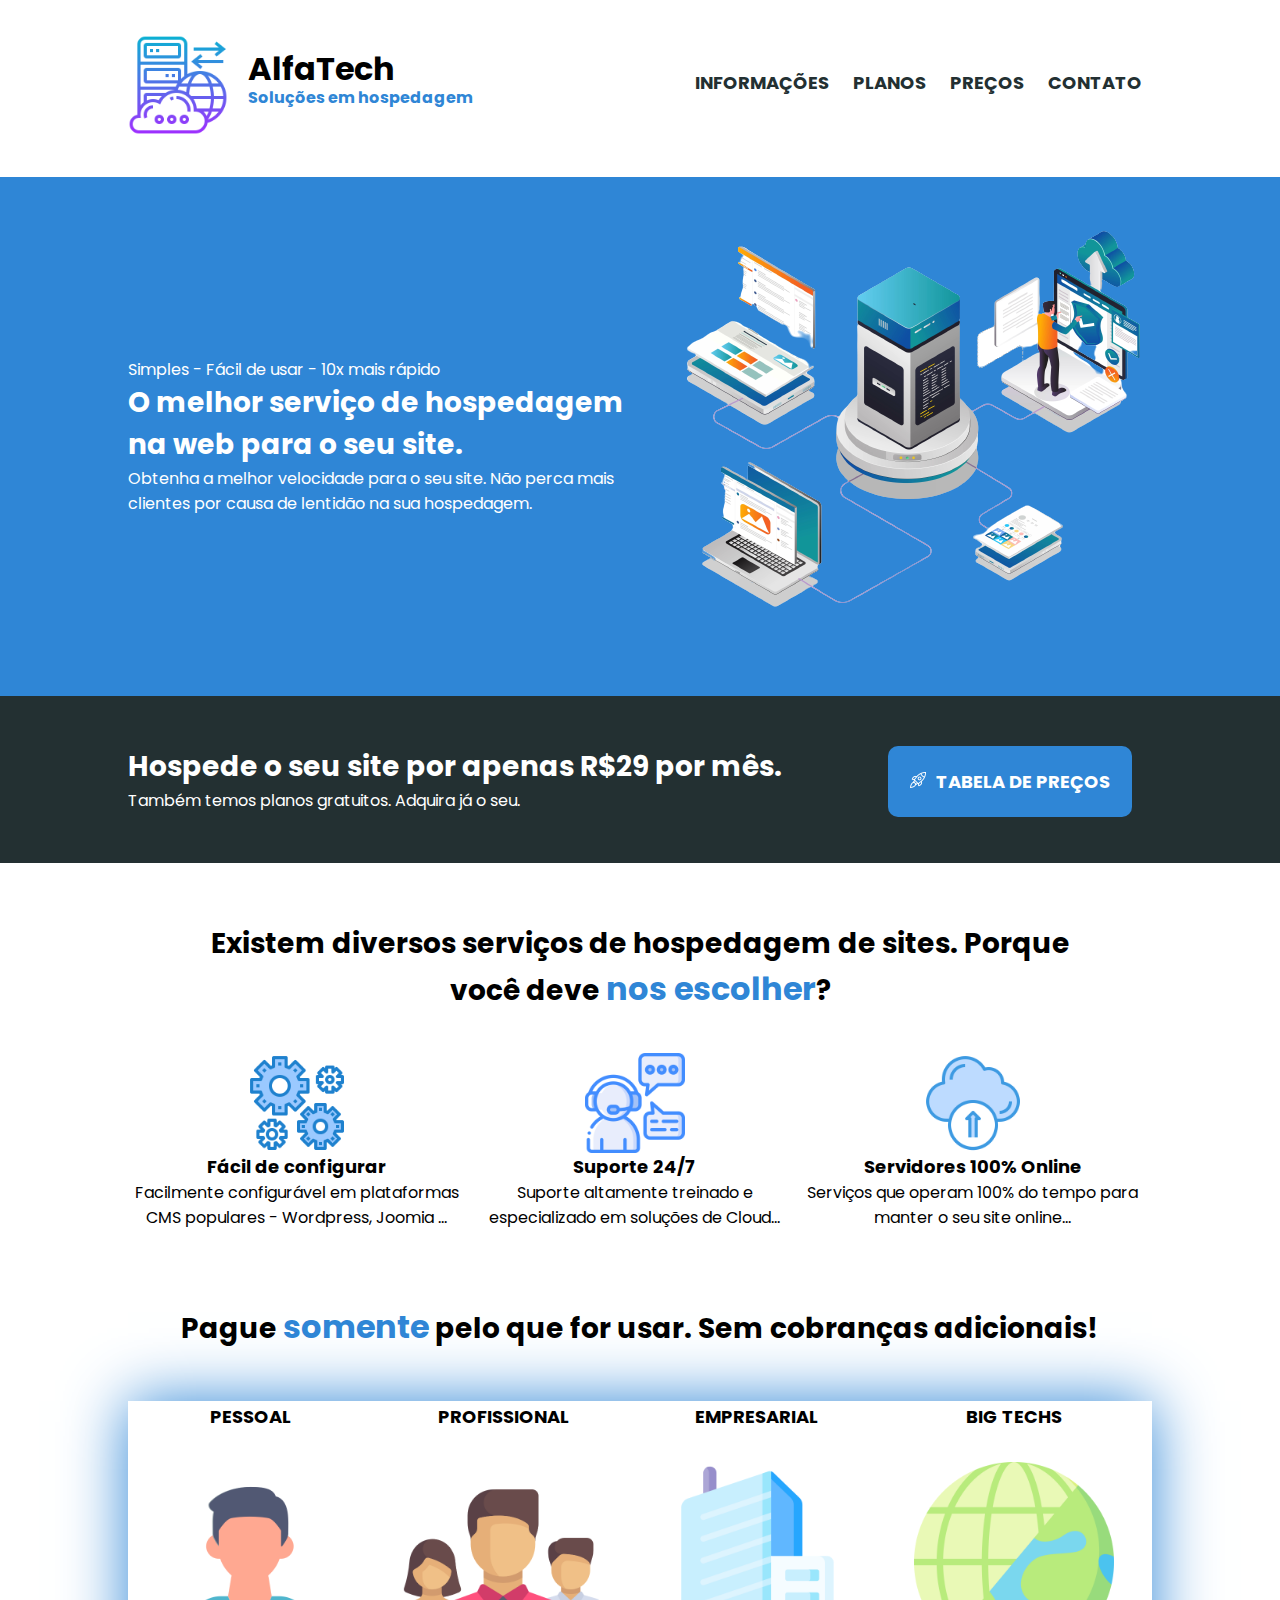
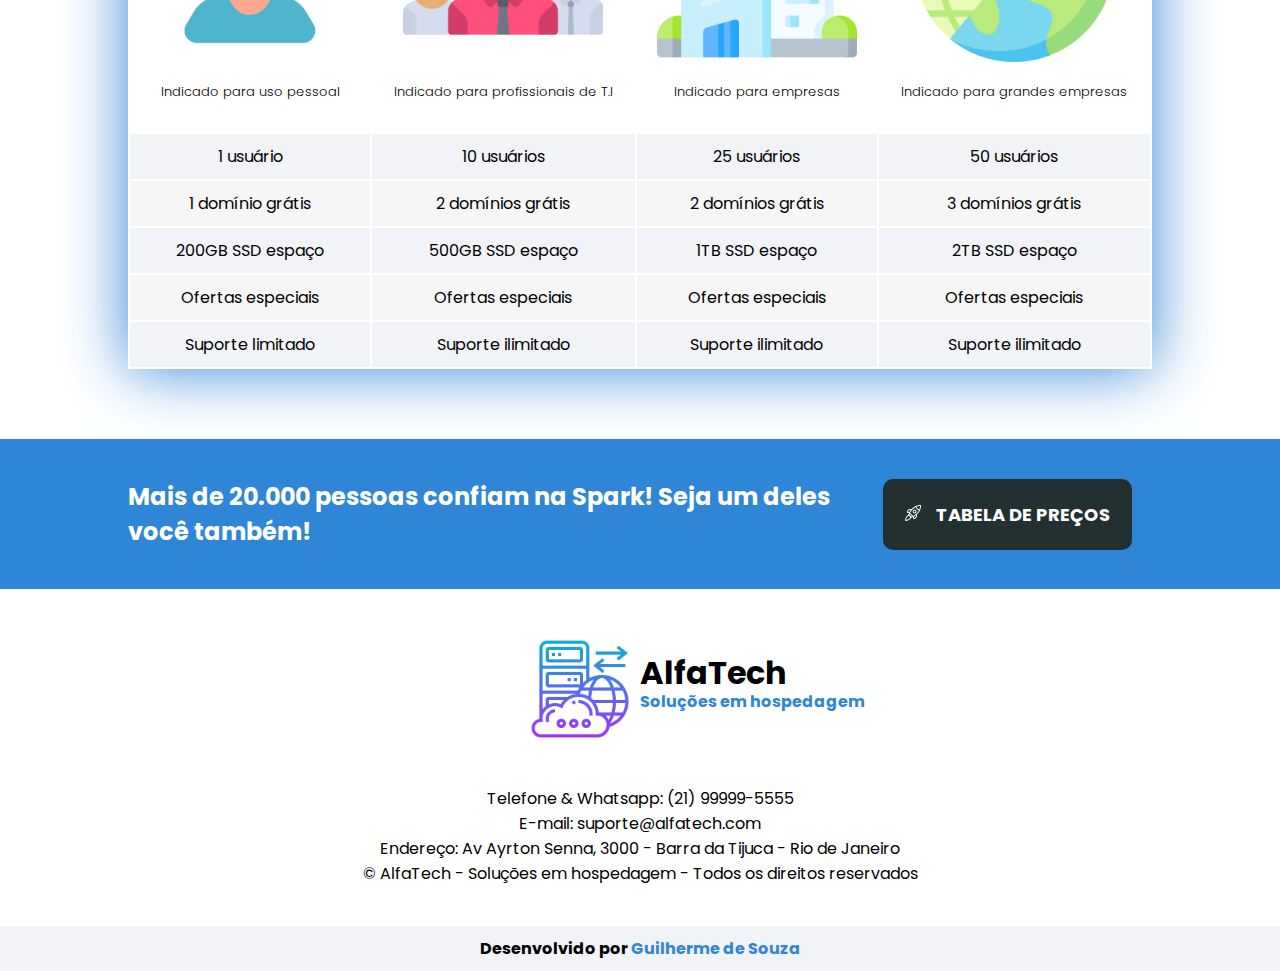
<file: index.html>
<!DOCTYPE html>
<html lang="pt-br">
  <head>
    <meta charset="UTF-8" />
    <meta name="viewport" content="width=device-width, initial-scale=1.0" />
    <link rel="stylesheet" href="css/index.css" />
    <title>AlfaTech</title>
    <link rel="preconnect" href="https://fonts.googleapis.com" />
    <link rel="preconnect" href="https://fonts.gstatic.com" crossorigin />
    <link
      href="https://fonts.googleapis.com/css2?family=Poppins:ital,wght@0,300;0,400;0,700;1,400&display=swap"
      rel="stylesheet"
    />
  </head>
  <body>
    <!-- TOPO -->
    <section class="topo">
      <div class="box-central">
        <div class="logo-div">
          <a href="index.html"
            ><img src="img/logo-icone.png" alt="Logo" class="imagem-logo"
          /></a>
          <h1>AlfaTech</h1>
          <p class="subtitulo-logo">Soluções em hospedagem</p>
        </div>
        <nav class="menu">
          <a href="#informacoes">INFORMAÇÕES </a>
          <a href="#planos">PLANOS </a>
          <a href="tabela-de-precos.html">PREÇOS </a>
          <a href="#contato">CONTATO </a>
        </nav>
      </div>
    </section>

    <!-- BANNER -->
    <section class="banner">
      <div class="box-central">
        <div>
          <p>Simples - Fácil de usar - 10x mais rápido</p>
          <h2 class="subtitulo">
            O melhor serviço de hospedagem na web para o seu site.
          </h2>
          <p>
            Obtenha a melhor velocidade para o seu site. Não perca mais clientes
            por causa de lentidão na sua hospedagem.
          </p>
        </div>
        <div>
          <img src="img/imagem-banner.png" alt="Banner" />
        </div>
      </div>
    </section>

    <!-- PRIMEIRO ANUNCIO -->
    <section class="primeiro-anuncio">
      <div class="box-central">
        <div>
          <h2 class="subtitulo">Hospede o seu site por apenas R$29 por mês.</h2>
          <p>Também temos planos gratuitos. Adquira já o seu.</p>
        </div>
        <div>
          <a href="tabela-de-precos.html" target="_blank" class="botao"
            ><img src="img/icone-foguete.png" alt="" />TABELA DE PREÇOS</a
          >
        </div>
      </div>
    </section>

    <!-- SEÇÃO INFORMAÇÕES -->
    <section class="informacoes" id="informacoes">
      <div class="box-central">
        <h2 class="subtitulo">
          Existem diversos serviços de hospedagem de sites. Porque você deve
          <span class="span-blue">nos escolher</span>?
        </h2>
        <div class="informacoes-1">
          <img src="img/icone-engrenagens.png" alt="Icone de engrenagem" />
          <h3>Fácil de configurar</h3>
          <p>
            Facilmente configurável em plataformas CMS populares - Wordpress,
            Joomia ...
          </p>
        </div>
        <div class="informacoes-2">
          <img src="img/cloud-icone.png" alt="Icone de cloud" />
          <h3>Servidores 100% Online</h3>
          <p>
            Serviços que operam 100% do tempo para manter o seu site online...
          </p>
        </div>
        <div class="informacoes-3">
          <img src="img/icone-suporte.png" alt="Icone de suporte" />
          <h3>Suporte 24/7</h3>
          <p>
            Suporte altamente treinado e especializado em soluções de Cloud...
          </p>
        </div>
      </div>
    </section>

    <!-- TABELA DE PREÇOS -->
    <section class="planos" id="planos">
      <div class="box-central">
        <h2 class="subtitulo">
          Pague <span class="span-blue">somente</span> pelo que for usar. Sem
          cobranças adicionais!
        </h2>
        <table>
          <thead>
            <tr>
              <th>PESSOAL</th>
              <th>PROFISSIONAL</th>
              <th>EMPRESARIAL</th>
              <th>BIG TECHS</th>
            </tr>
          </thead>
          <tbody>
            <tr>
              <td>
                <img src="img/pessoal-icone.png" alt="Icone de uma pessoa" />
                <p>Indicado para uso pessoal</p>
              </td>
              <td>
                <img
                  src="img/equipe-icone.png"
                  alt="Icone de um grupo de pessoas"
                />
                <p>Indicado para profissionais de T.I</p>
              </td>
              <td>
                <img src="img/empresa-icone.png" alt="Icone de uma empresa" />
                <p>Indicado para empresas</p>
              </td>
              <td>
                <img src="img/big-tech.png" alt="Icone de uma bigtech" />
                <p>Indicado para grandes empresas</p>
              </td>
            </tr>
            <tr class="tr-par">
              <td>1 usuário</td>
              <td>10 usuários</td>
              <td>25 usuários</td>
              <td>50 usuários</td>
            </tr>
            <tr class="tr-impar">
              <td>1 domínio grátis</td>
              <td>2 domínios grátis</td>
              <td>2 domínios grátis</td>
              <td>3 domínios grátis</td>
            </tr>
            <tr class="tr-par">
              <td>200GB SSD espaço</td>
              <td>500GB SSD espaço</td>
              <td>1TB SSD espaço</td>
              <td>2TB SSD espaço</td>
            </tr>
            <tr class="tr-impar">
              <td>Ofertas especiais</td>
              <td>Ofertas especiais</td>
              <td>Ofertas especiais</td>
              <td>Ofertas especiais</td>
            </tr>
            <tr class="tr-par">
              <td>Suporte limitado</td>
              <td>Suporte ilimitado</td>
              <td>Suporte ilimitado</td>
              <td>Suporte ilimitado</td>
            </tr>
          </tbody>
        </table>
      </div>
    </section>

    <!--SEGUNDO ANUNCIO -->
    <section class="planos-2">
      <div class="box-central">
        <div>
          <h2 class="subtitulo">
            Mais de 20.000 pessoas confiam na Spark! Seja um deles você também!
          </h2>
        </div>
        <div>
          <a href="tabela-de-precos.html" target="_blank" class="botao"
            ><img src="img/icone-foguete.png" alt="" />TABELA DE PREÇOS</a
          >
        </div>
      </div>
    </section>

    <!-- RODAPÉ -->
    <footer class="contato" id="contato">
      <div class="box-central">
        <div class="logo-div">
          <a href="index.html">
            <img src="img/logo-icone.png" alt="Logo" class="imagem-logo"
          /></a>
          <h1>AlfaTech</h1>
          <p class="subtitulo-logo">Soluções em hospedagem</p>
        </div>
        <div class="contato-div-2">
          <p>Telefone & Whatsapp: (21) 99999-5555</p>
          <p>E-mail: suporte@alfatech.com</p>
          <p>
            Endereço: Av Ayrton Senna, 3000 - Barra da Tijuca - Rio de Janeiro
          </p>
          <p>
            © AlfaTech - Soluções em hospedagem - Todos os direitos reservados
          </p>
        </div>
      </div>
      <p class="copy">
        Desenvolvido por <span class="span-blue">Guilherme de Souza</span>
      </p>
    </footer>
  </body>
</html>
</file>
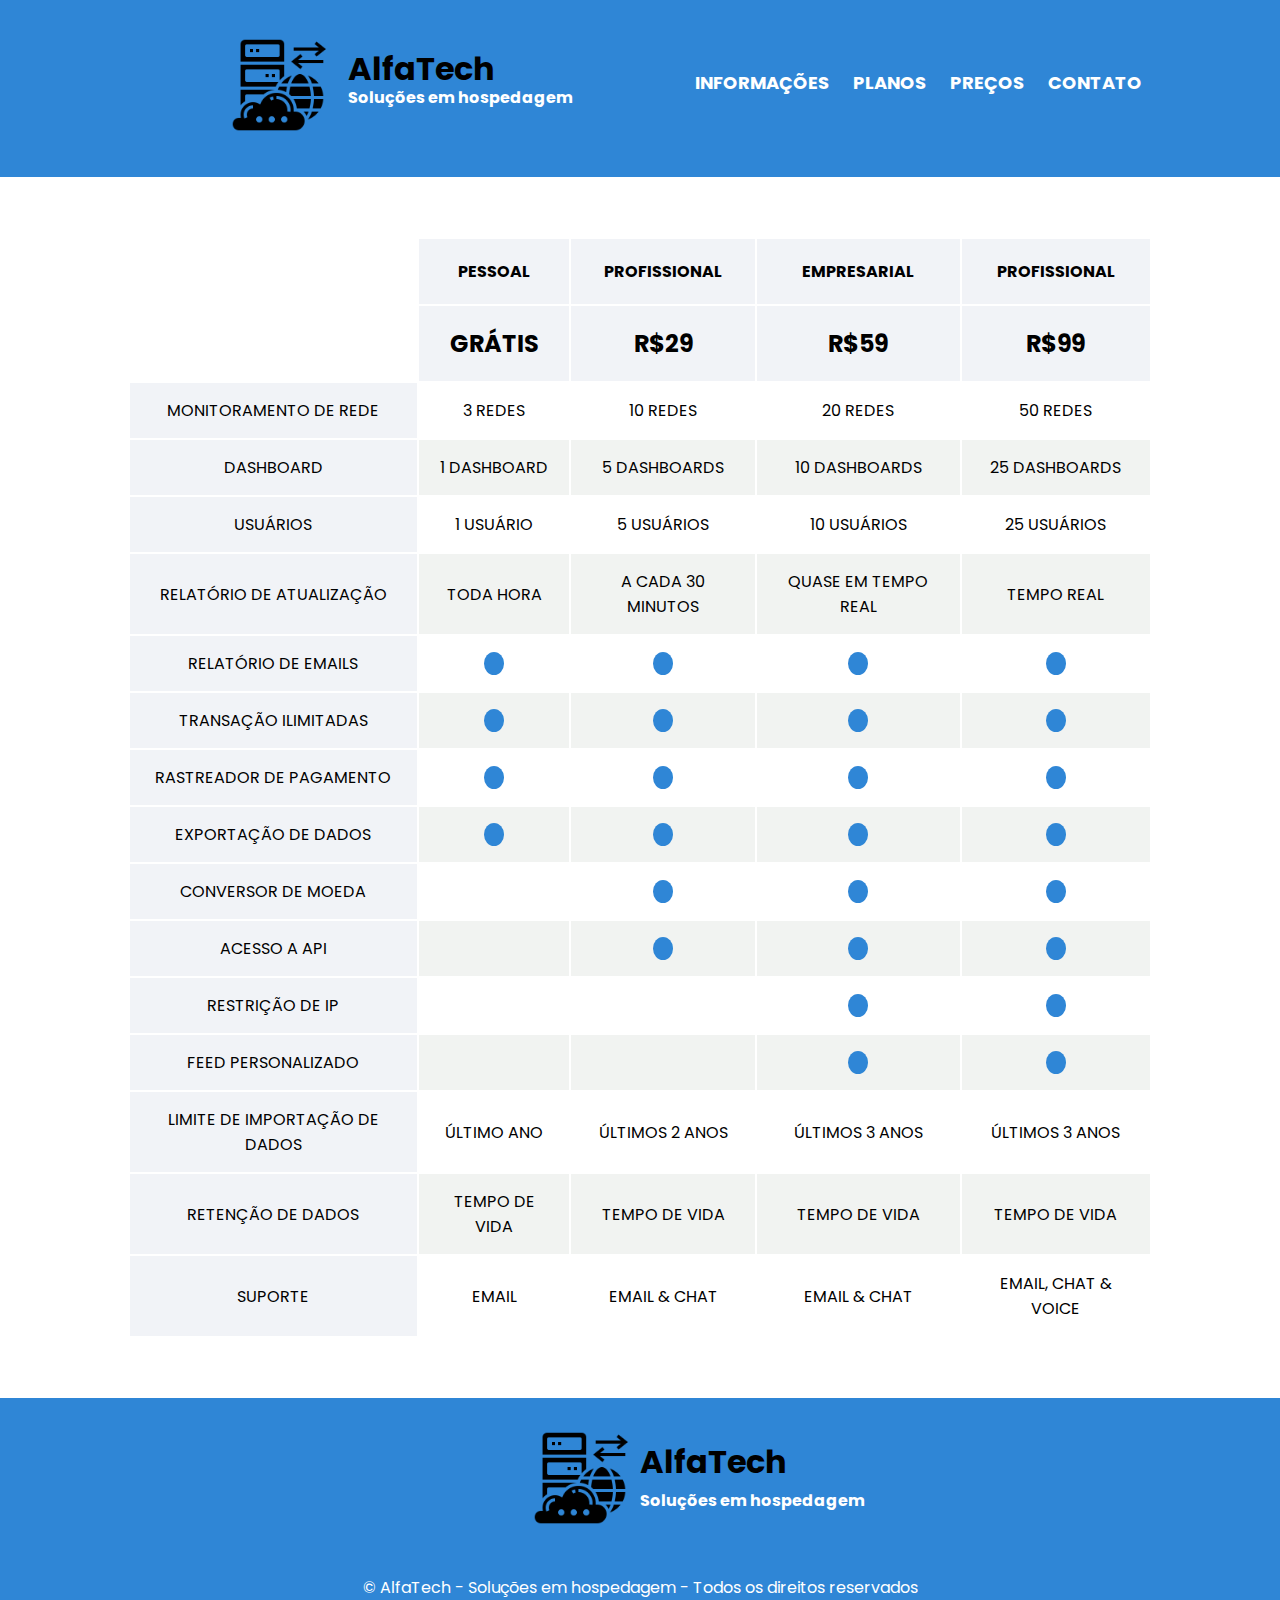
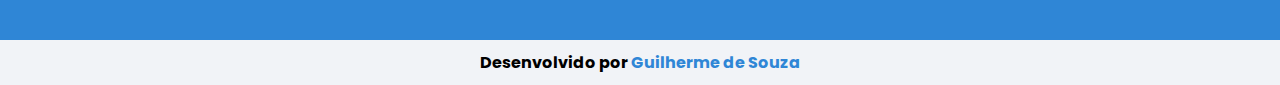
<file: tabela-de-precos.html>
<!DOCTYPE html>
<html lang="pt-br">
  <head>
    <meta charset="UTF-8" />
    <meta name="viewport" content="width=device-width, initial-scale=1.0" />
    <link rel="stylesheet" href="css/tabela-de-precos.css" />
    <title>AlfaTech</title>
    <link rel="preconnect" href="https://fonts.googleapis.com" />
    <link rel="preconnect" href="https://fonts.gstatic.com" crossorigin />
    <link
      href="https://fonts.googleapis.com/css2?family=Poppins:ital,wght@0,300;0,400;0,700;1,400&display=swap"
      rel="stylesheet"
    />
  </head>
  <body>
    <!-- TOPO -->
    <section class="topo">
      <div class="box-central">
        <div class="logo-div">
          <a href="index.html"
            ><img
              src="img/logo-icone-escuro.png"
              alt="Logo"
              class="imagem-logo"
          /></a>
          <h1>AlfaTech</h1>
          <p class="subtitulo-logo">Soluções em hospedagem</p>
        </div>
        <nav class="menu">
          <a href="#informacoes">INFORMAÇÕES </a>
          <a href="#planos">PLANOS </a>
          <a href="tabela-de-precos.html">PREÇOS </a>
          <a href="#contato">CONTATO </a>
        </nav>
      </div>
    </section>

    <!-- Tabela -->
    <section class="tabela">
      <table>
        <thead>
          <tr>
            <th class="vazio"></th>
            <th><p>PESSOAL</p></th>
            <th><p>PROFISSIONAL</p></th>
            <th><p>EMPRESARIAL</p></th>
            <th><p>PROFISSIONAL</p></th>
          </tr>
          <tr>
            <th class="vazio"></th>
            <th><h2>GRÁTIS</h2></th>
            <th><h2>R$29</h2></th>
            <th><h2>R$59</h2></th>
            <th><h2>R$99</h2></th>
          </tr>
        </thead>
        <tbody>
          <tr>
            <td>MONITORAMENTO DE REDE</td>
            <td>3 REDES</td>
            <td>10 REDES</td>
            <td>20 REDES</td>
            <td>50 REDES</td>
          </tr>
          <tr>
            <td>DASHBOARD</td>
            <td>1 DASHBOARD</td>
            <td>5 DASHBOARDS</td>
            <td>10 DASHBOARDS</td>
            <td>25 DASHBOARDS</td>
          </tr>
          <tr>
            <td>USUÁRIOS</td>
            <td>1 USUÁRIO</td>
            <td>5 USUÁRIOS</td>
            <td>10 USUÁRIOS</td>
            <td>25 USUÁRIOS</td>
          </tr>
          <tr>
            <td>RELATÓRIO DE ATUALIZAÇÃO</td>
            <td>TODA HORA</td>
            <td>A CADA 30 MINUTOS</td>
            <td>QUASE EM TEMPO REAL</td>
            <td>TEMPO REAL</td>
          </tr>
          <tr>
            <td>RELATÓRIO DE EMAILS</td>
            <td class="asterisco"></td>
            <td class="asterisco"></td>
            <td class="asterisco"></td>
            <td class="asterisco"></td>
          </tr>
          <tr>
            <td>TRANSAÇÃO ILIMITADAS</td>
            <td class="asterisco"></td>
            <td class="asterisco"></td>
            <td class="asterisco"></td>
            <td class="asterisco"></td>
          </tr>
          <tr>
            <td>RASTREADOR DE PAGAMENTO</td>
            <td class="asterisco"></td>
            <td class="asterisco"></td>
            <td class="asterisco"></td>
            <td class="asterisco"></td>
          </tr>
          <tr>
            <td>EXPORTAÇÃO DE DADOS</td>
            <td class="asterisco"></td>
            <td class="asterisco"></td>
            <td class="asterisco"></td>
            <td class="asterisco"></td>
          </tr>
          <tr>
            <td>CONVERSOR DE MOEDA</td>
            <td></td>
            <td class="asterisco"></td>
            <td class="asterisco"></td>
            <td class="asterisco"></td>
          </tr>
          <tr>
            <td>ACESSO A API</td>
            <td></td>
            <td class="asterisco"></td>
            <td class="asterisco"></td>
            <td class="asterisco"></td>
          </tr>
          <tr>
            <td>RESTRIÇÃO DE IP</td>
            <td></td>
            <td></td>
            <td class="asterisco"></td>
            <td class="asterisco"></td>
          </tr>
          <tr>
            <td>FEED PERSONALIZADO</td>
            <td></td>
            <td></td>
            <td class="asterisco"></td>
            <td class="asterisco"></td>
          </tr>
          <tr>
            <td>LIMITE DE IMPORTAÇÃO DE DADOS</td>
            <td>ÚLTIMO ANO</td>
            <td>ÚLTIMOS 2 ANOS</td>
            <td>ÚLTIMOS 3 ANOS</td>
            <td>ÚLTIMOS 3 ANOS</td>
          </tr>
          <tr>
            <td>RETENÇÃO DE DADOS</td>
            <td>TEMPO DE VIDA</td>
            <td>TEMPO DE VIDA</td>
            <td>TEMPO DE VIDA</td>
            <td>TEMPO DE VIDA</td>
          </tr>
          <tr>
            <td>SUPORTE</td>
            <td>EMAIL</td>
            <td>EMAIL & CHAT</td>
            <td>EMAIL & CHAT</td>
            <td>EMAIL, CHAT & VOICE</td>
          </tr>
        </tbody>
      </table>
    </section>

    <!-- RODAPÉ -->
    <footer class="contato" id="contato">
      <div class="box-central">
        <div class="logo-div">
          <a href="index.html"
            ><img
              src="img/logo-icone-escuro.png"
              alt="Logo"
              class="imagem-logo"
          /></a>
          <h1>AlfaTech</h1>
          <p class="subtitulo-logo">Soluções em hospedagem</p>
        </div>
        <div class="contato-div-2">
          <p>
            © AlfaTech - Soluções em hospedagem - Todos os direitos reservados
          </p>
        </div>
      </div>
      <p class="copy">
        Desenvolvido por <span class="span-blue">Guilherme de Souza</span>
      </p>
    </footer>
  </body>
</html>
</file>
<file: css/index.css>
/* Estilos Gerais */
* {
  margin: 0;
  padding: 0;
  box-sizing: border-box;
  font-family: "Poppins", sans-serif;
}
.box-central {
  max-width: 1024px;
  margin: 0 auto;
  min-width: 600px;
}
table {
  max-width: 1024px;
  margin: 0 auto;
}
.subtitulo-logo {
  font-size: 16px;
  color: #2f86d6;
  font-weight: bold;
}
.subtitulo {
  font-size: 28px;
}
.botao {
  font-size: 18px;
  font-weight: bold;
  padding: 15px 20px;
  text-decoration: none;
  background-color: #000;
  border-radius: 10px;
}
p {
  font-size: 16px;
}
a {
  display: inline-block;
}
.span-blue {
  color: #2f86d6;
  font-size: 32px;
}
.titulo {
  font-size: 32px;
  color: #000;
}
/* logo */
.imagem-logo {
  width: 100px;
}
.logo-div {
  position: relative;
}
.logo-div h1 {
  position: absolute;
  top: 10px;
  left: 120px;
}
.logo-div .subtitulo-logo {
  position: absolute;
  top: 50px;
  left: 120px;
}

/* Topo */
.topo {
  padding: 35px;
}
.topo nav a {
  font-size: 18px;
  color: #233032;
  text-decoration: none;
  font-weight: bold;
  margin: 0 10px;
}
.topo .box-central {
  position: relative;
}
.topo .menu {
  position: absolute;
  right: 0;
  top: calc(50% - 20px);
}

/* Banner */
.banner {
  background-color: #2f86d6;
  padding: 35px;
}
.banner p,
h2 {
  color: #fff;
}

/* Primeiro Anuncio */
.primeiro-anuncio {
  background-color: #233032;
  padding: 40px 0;
}
.primeiro-anuncio p,
a {
  color: #fff;
}
.primeiro-anuncio a {
  background-color: #2f86d6;
}
.primeiro-anuncio img {
  margin-right: 10px;
  padding: 0;
}

/* Informações */
.informacoes h2 {
  color: #000;
}
.informacoes h3 {
  font-size: 18px;
  color: #000;
}

/* BANNER */
.banner {
  padding: 180px 0;
  position: relative;
}
.banner .box-central div:nth-child(1) {
  width: 50%;
}
.banner .box-central div:nth-child(2) {
  position: absolute;
  right: 0;
  top: 20px;
  width: 50%;
}

/* Primeiro Anuncio e Segundo Anuncio */
.primeiro-anuncio,
.planos-2 {
  padding: 50px 0;
}
.primeiro-anuncio .box-central,
.planos-2 .box-central {
  position: relative;
}
.primeiro-anuncio .box-central div:nth-child(2),
.planos-2 .box-central div:nth-child(2) {
  position: absolute;
  top: 0px;
  right: 20px;
}
.primeiro-anuncio .box-central div:nth-child(1),
.planos-2 .box-central div:nth-child(1) {
  width: 70%;
}
.primeiro-anuncio .botao,
.planos-2 .botao {
  padding: 22px;
}

/* Informações */
.informacoes .subtitulo {
  max-width: 900px;
  text-align: center;
  margin: 0 auto;
}
.informacoes .box-central {
  position: relative;
  padding: 60px 0;
  margin-bottom: 200px;
}
.informacoes .box-central .informacoes-1,
.informacoes .box-central .informacoes-2,
.informacoes .box-central .informacoes-3 {
  max-width: 33%;
  position: absolute;
  text-align: center;
  margin-top: 40px;
}
.informacoes .box-central .informacoes-1 {
  left: 0;
}
.informacoes .box-central .informacoes-2 {
  left: 66%;
}
.informacoes .box-central .informacoes-3 {
  left: 33%;
}
.informacoes .box-central img {
  width: 100px;
  display: block;
  margin: 0 auto;
}

/* Planos */
.planos {
  padding: 30px 0;
}
.planos .subtitulo {
  margin-bottom: 50px;
  text-align: center;
}
.planos table {
  width: 1024px;
  text-align: center;
}
.planos table img {
  width: 100px;
  margin: 20px auto;
  display: block;
}
.planos table p {
  margin-bottom: 20px;
}
.planos table td {
  padding: 10px 0;
}

.planos h2 {
  color: #000;
}
.planos .box-central table {
  background-color: #fff;
  box-shadow: #2f86d6 0 0 60px;
}
.planos table th {
  font-size: 18px;
}
.tr-par {
  background-color: #f1f3f7;
}
.tr-impar {
  background-color: #f6f6f6;
}
.planos table p {
  font-weight: 300;
  font-size: 13px;
}
.planos table img {
  width: 200px;
}
.planos {
  margin: 40px 0;
}

/* Planos2 */
.planos-2 {
  background-color: #2f86d6;
  padding: 40px 0;
}
.planos-2 h2 {
  font-size: 24px;
}
.planos-2 .botao {
  background-color: #233032;
}
.planos-2 a img {
  margin-right: 15px;
  padding: 0;
}

/* Rodapé */
.contato {
  margin-top: 50px;
}
.contato .logo-div h1,
.contato .logo-div p {
  left: 50%;
}
.contato .logo-div a {
  margin: 0 calc(50% - 110px);
  display: block;
}
.contato-div-2 {
  margin: 40px 0;
  text-align: center;
}
.contato h2 {
  color: #000;
}
.contato .copy {
  background-color: #f1f3f7;
  text-align: center;
  font-weight: bold;
  padding: 10px 0;
}
.contato .copy .span-blue {
  font-size: 16px;
}
</file>
<file: css/tabela-de-precos.css>
/* Estilos Gerais */
* {
  margin: 0;
  padding: 0;
  box-sizing: border-box;
  font-family: "Poppins", sans-serif;
}
.box-central {
  max-width: 1024px;
  margin: 0 auto;
  min-width: 600px;
}
table {
  max-width: 1024px;
  margin: 0 auto;
}
.subtitulo-logo {
  font-size: 16px;
  color: #2f86d6;
  font-weight: bold;
}
.subtitulo {
  font-size: 28px;
}
.botao {
  font-size: 18px;
  font-weight: bold;
  padding: 15px 20px;
  text-decoration: none;
  background-color: #000;
  border-radius: 10px;
}
p {
  font-size: 16px;
}
a {
  display: inline-block;
}
.span-blue {
  color: #2f86d6;
  font-size: 32px;
}
.titulo {
  font-size: 32px;
  color: #000;
}
/* logo */
.imagem-logo {
  width: 100px;
}
.logo-div {
  position: relative;
}
.logo-div h1 {
  position: absolute;
  top: 10px;
  left: 120px;
}
.logo-div .subtitulo-logo {
  position: absolute;
  top: 50px;
  left: 120px;
}

/* Topo */
.topo {
  padding: 35px;
  background-color: #2f86d6;
}
.topo p {
  color: #fff;
}
.topo nav a {
  font-size: 18px;
  color: #fff;
  text-decoration: none;
  font-weight: bold;
  margin: 0 10px;
}
.topo .box-central {
  position: relative;
}
.topo .menu {
  position: absolute;
  right: 0;
  top: calc(50% - 20px);
}
.topo .logo-div {
  margin-left: 100px;
}

/* Tabela */
.tabela {
  max-width: 1024px;
  text-align: center;
  margin: 60px auto;
}
.tabela table {
  width: 1024px;
}
.tabela th {
  padding: 20px 10px;
  background-color: #f1f3f7;
}
.tabela .vazio {
  background-color: #fff;
}
.tabela tbody tr td:nth-child(1) {
  background-color: #f1f3f7;
}
.tabela td {
  padding: 15px;
}
.tabela .asterisco::after {
  content: "00";
  border-radius: 50%;
  background-color: #2f86d6;
  color: #2f86d6;
}
.tabela table tbody tr:nth-child(even) {
  background-color: #f1f3f1;
}

/* Rodapé */
.contato {
  margin-top: 50px;
  background-color: #2f86d6;
  padding-top: 30px;
}
.contato .logo-div h1 {
  top: 10px;
  left: 50%;
}
.contato .logo-div p {
  top: 60px;
  left: 50%;
}
.contato .logo-div a {
  margin: 0 calc(50% - 110px);
  display: block;
}
.contato-div-2 {
  margin: 40px 0;
  text-align: center;
}
.contato p {
  color: #fff;
}
.contato .copy {
  background-color: #f1f3f7;
  text-align: center;
  font-weight: bold;
  padding: 10px 0;
  color: #000;
}
.contato .copy .span-blue {
  font-size: 16px;
}
</file>
